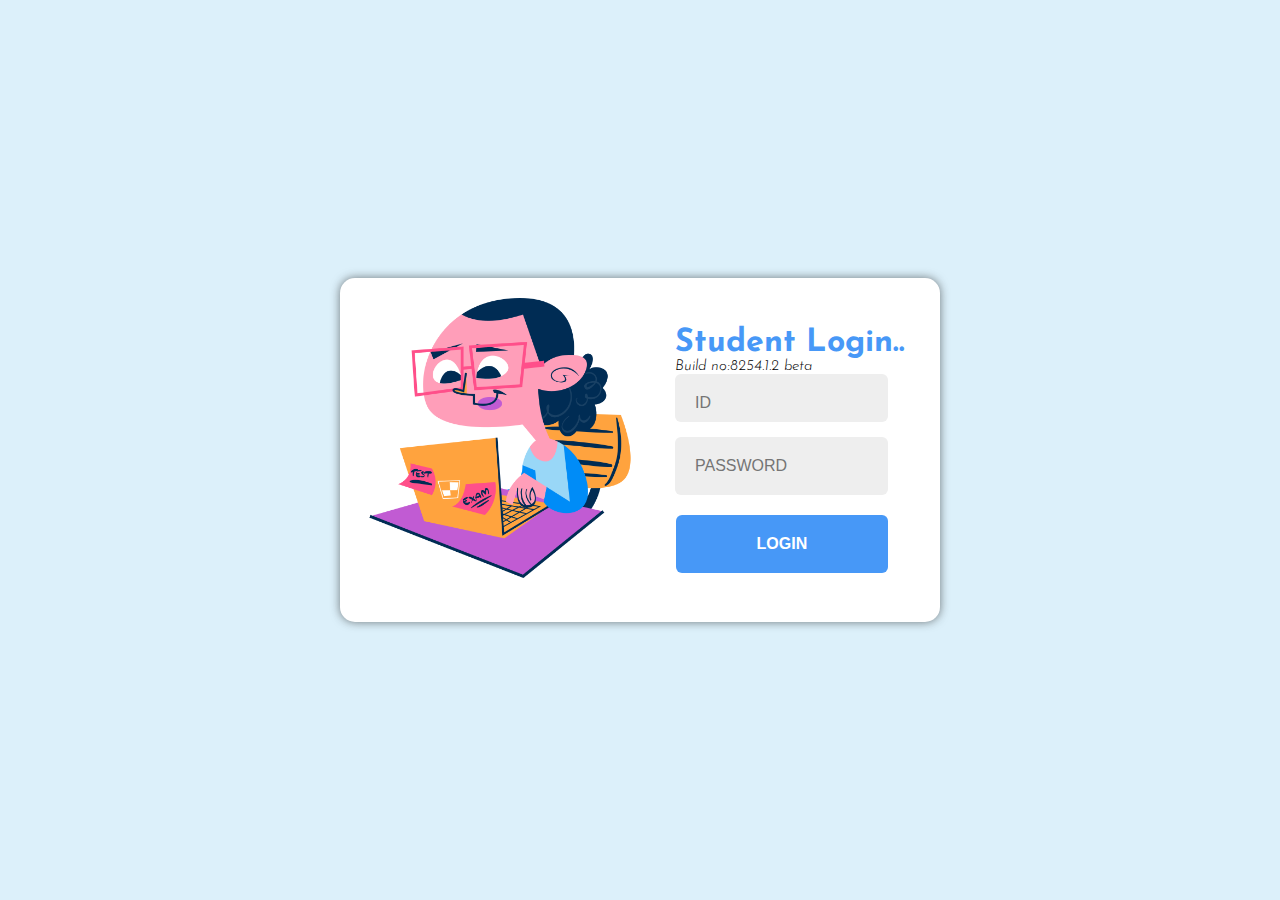
<file: index.html>
<!DOCTYPE html>
<html lang="en">
<head>
    <meta charset="UTF-8">
    <meta name="viewport" content="width=device-width, initial-scale=1.0">
    <title>Student Login</title>
    <link rel="stylesheet" href="./assets/style.css">

    <link rel="preconnect" href="https://fonts.googleapis.com">
    <link rel="preconnect" href="https://fonts.gstatic.com" crossorigin>
    <link href="https://fonts.googleapis.com/css2?family=Josefin+Sans:ital,wght@0,100..700;1,100..700&display=swap" rel="stylesheet">
    <script src=""></script>
</head>
<body>
    <div class="container">
        <div class="picture-container">
            <div class="img">
                <img src="./assets/img/logpic.png" alt="" srcset="">
            </div>
        </div>
        <div class="login-form-container">
          <form class="login-form">
            
            <span class="form-header">Student Login..</span>
            <h3 class="stxt">Build no:8254.1.2 beta</h3>
            <input type="text" class="text-input" placeholder="ID" required/>
            <input type="password" class="pass-input" placeholder="PASSWORD" required />
            <button class="submit" type="submit">LOGIN</button>
          </form>
        </div>
      </div>
     <!-- <div class="logo"
        <img src="./assets/logo.png" alt="" srcset="">
      </div>-->
</body>
</html>
</file>
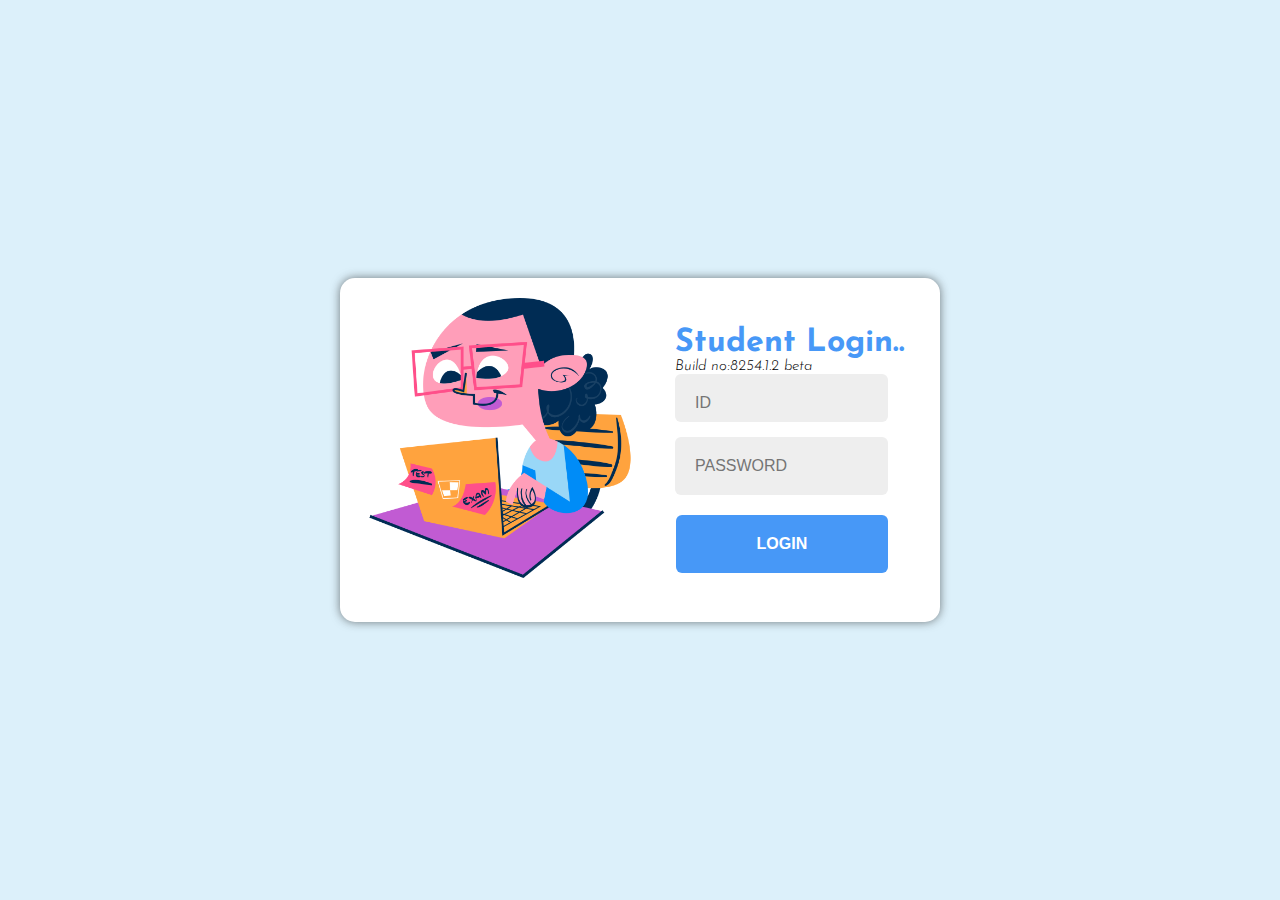
<file: logins.html>
<!DOCTYPE html>
<html lang="en">
<head>
    <meta charset="UTF-8">
    <meta name="viewport" content="width=device-width, initial-scale=1.0">
    <title>Student Login</title>
    <link rel="stylesheet" href="./assets/style.css">

    <link rel="preconnect" href="https://fonts.googleapis.com">
    <link rel="preconnect" href="https://fonts.gstatic.com" crossorigin>
    <link href="https://fonts.googleapis.com/css2?family=Josefin+Sans:ital,wght@0,100..700;1,100..700&display=swap" rel="stylesheet">
    <script src=""></script>
</head>
<body>
    <div class="container">
        <div class="picture-container">
            <div class="img">
                <img src="./assets/img/logpic.png" alt="" srcset="">
            </div>
        </div>
        <div class="login-form-container">
          <form class="login-form">
            
            <span class="form-header">Student Login..</span>
            <h3 class="stxt">Build no:8254.1.2 beta</h3>
            <input type="text" class="text-input" placeholder="ID" required/>
            <input type="password" class="pass-input" placeholder="PASSWORD" required />
            <button class="submit" type="submit">LOGIN</button>
          </form>
        </div>
      </div>
     <!-- <div class="logo"
        <img src="./assets/logo.png" alt="" srcset="">
      </div>-->
</body>
</html>
</file>
<file: assets/style.css>
* {
  margin: 0;
  padding: 0;
  box-sizing: border-box;
}


.josefin-sans-uniquifier {
  font-family: "Josefin Sans", sans-serif;
  font-optical-sizing: auto;
  font-weight: weight;
  font-style: normal;
}

 body {
    /*background-image: url("./img/bg.jpg");*/
    background-color: #dcf0fa;
    margin: 0;
    height: 100vh;
    padding: 0;
    display: flex;
    justify-content: center;
    align-items: center;
    font-family: 'Josefin Sans', sans-serif;
    background-repeat: no-repeat ;
    background-size: cover;
  }
  
  .container {
    display: flex;
    flex-direction: column;
    align-items: center;
    width: 80%;
    max-width: 600px;
    background-color: #ffffff;
    padding: 20px;
    border-radius: 15px;
    box-shadow: 0 0 10px rgba(38, 39, 39, 0.605);
  }
  
 .picture-container {
    width: 90%;
            text-align: center;
            margin-bottom: 20px;
  }
  .img img{
    max-width: 100%;
    height: auto;
  }
  
  .login-form-container {
    width: 100%;
  }
  
  .login-form {
    height: 100%;
    width: 95%;
    display: flex;
    flex-wrap: wrap;
    text-align: center;
    flex-direction:unset;
    margin-left:35px;
  }
  
  .form-header {
    font-size: 2em;
    font-weight: 700;
    align-self: flex-start;
    margin-bottom:0px;
    color: #4798f7;
  }

  .stxt{
    font-size: 15px;
    font-weight:300;
    font-style: italic;
  }
  
  .text-input {
    border: none;
    outline: none;
    background: #eee;
    padding: 20px;
    margin-bottom: 10px;
    padding-bottom: 10px;
    border-radius: 6px;
    width: 80%;
    font-size: 100%;
    margin-bottom:5px;
  }

  .pass-input {
    border: none;
    outline: none;
    background: #eee;
    padding: 20px;
    border-radius: 6px;
    width: 80%;
    font-size: 100%;
    margin-top:10px ;
  }

  .submit {
    border: none;
    outline: none;
    color: #fff;
    width: 80%;
    padding: 20px;
    background: #4798f7;
    font-size: 100%;
    font-weight: 600;
    border-radius: 6px;
    align-items: center;
    align-content: center;
    margin-left:.5px;
    margin-top: 20px;
    transition: transform 300ms 0s cubic-bezier(0, 0.23, 0.29, 2.45);
  }
  
  .submit:hover {
    cursor: pointer;
    background: #6bb2f6;
    transform: translateY(-2px);
  }
/*main page section */
.mainap{
  background: #f0faff;
  font-family:"Josefin Sans",sans-serif;
}
.nav {
  position: fixed;
  top:15px;
  left:10%;
  width: 80%;
  padding: 15px 200px;
  background: #4a98f7;
  border-radius: 15px;
  box-shadow: 0 4px 10px rgba(40, 51, 57, 0.478);
  z-index: 999;
}
.nav,
.nav .nav-links {
  display: flex;
  align-items: center;
}
.nav {
  justify-content: space-between;
}
a {
  color: #fff;
  text-decoration: none;
}
.nav .logo {
  font-size: 22px;
  font-weight: 500;
}
.nav .nav-links {
  column-gap: 20px;
  list-style: none;
}
.nav .nav-links a {
  transition: all 0.2s linear;
}
.nav-links:hover{
  cursor: pointer;
    background: #6bb2f6;
    transform: translateY(-2px);
}
.nav.openSearch .nav-links a {
  opacity: 0;
  pointer-events: none;
}
.nav .search-icon {
  color: #fff;
  font-size: 20px;
  cursor: pointer;
}
.nav .search-box {
  position: absolute;
  right: 250px;
  height: 45px;
  max-width: 555px;
  width: 100%;
  opacity: 0;
  pointer-events: none;
  transition: all 0.2s linear;
}
.nav.openSearch .search-box {
  opacity: 1;
  pointer-events: auto;
}
.search-box .search-icon {
  position: absolute;
  left: 15px;
  top: 50%;
  left: 15px;
  color: #4a98f7;
  transform: translateY(-50%);
}
.search-box input {
  height: 100%;
  width: 100%;
  border: none;
  outline: none;
  border-radius: 6px;
  background-color: #fff;
  padding: 0 15px 0 45px;
}

.nav .navOpenBtn,
.nav .navCloseBtn {
  display: none;
}

/* responsive */
@media screen and (max-width: 1160px) {
  .nav {
    padding: 15px 100px;
  }
  .nav .search-box {
    right: 150px;
  }
}
@media screen and (max-width: 950px) {
  .nav {
    padding: 15px 50px;
  }
  .nav .search-box {
    right: 100px;
    max-width: 400px;
  }
}
@media screen and (max-width: 768px) {
  .nav .navOpenBtn,
  .nav .navCloseBtn {
    display: block;
  }
  .nav {
    padding: 15px 20px;
  }
  .nav .nav-links {
    position:fixed;
    top: 0;
    left: -100%;
    height: 100%;
    max-width: 280px;
    width: 100%;
    padding-top: 100px;
    row-gap: 30px;
    flex-direction: column;
    background-color: #11101d;
    box-shadow: 0 2px 10px rgba(0, 0, 0, 0.1);
    transition: all 0.4s ease;
    z-index: 1000;
  }
  .nav.openNav .nav-links {
    left: 0;
  }
  .nav .navOpenBtn {
    color: #fff;
    font-size: 20px;
    cursor: pointer;
  }
  .nav .navCloseBtn {
    position: absolute;
    top: 20px;
    right: 20px;
    color: #fff;
    font-size: 20px;
    cursor: pointer;
  }
  .nav .search-box {
    top: calc(100% + 10px);
    max-width: calc(100% - 20px);
    right: 50%;
    transform: translateX(50%);
    box-shadow: 0 2px 10px rgba(0, 0, 0, 0.1);
  }
}


  /* Change styles for span and cancel button on  extra small screens */
  @media (min-width: 600px) {
            .container {
                flex-direction: row;
                justify-content: space-around;
            }
            .picture-container{

                width:50%;
            }
            .login-form-container {
                width:50%;
            }
        }
        

        /*cards*/
        .ag-format-container {
          width: 1142px;
         margin-top:50%;
        }

        .ag-courses_box {
          margin-top:800px;
          display:-moz-inline-stack;
          display:grid;
          display: flex;

          flex-wrap: wrap;
        

        }
        .ag-courses_item {
          -ms-flex-preferred-size: calc(33.33333% - 30px);
          flex-basis: calc(33.33333% - 30px);
        
          margin: 0 15px 30px;
        
          overflow: hidden;
        
          border-radius: 28px;
        }
        .ag-courses-item_link {
          display: block;
          padding: 30px 20px;
          background-color: #121212;
        
          overflow: hidden;
        
          position: relative;
        }
        .ag-courses-item_link:hover,
        .ag-courses-item_link:hover .ag-courses-item_date {
          text-decoration: none;
          color: #FFF;
        }
        .ag-courses-item_link:hover .ag-courses-item_bg {
          -webkit-transform: scale(10);
          -ms-transform: scale(10);
          transform: scale(10);
        }
        .ag-courses-item_title {
          min-height: 87px;
          margin: 0 0 25px;
        
          overflow: hidden;
        
          font-weight: bold;
          font-size: 30px;
          color: #FFF;
        
          z-index: 2;
          position: relative;
        }
        .ag-courses-item_date-box {
          font-size: 18px;
          color: #FFF;
        
          z-index: 2;
          position: relative;
        }
        .ag-courses-item_date {
          font-weight: bold;
          color: #f9b234;
        
          -webkit-transition: color .5s ease;
          -o-transition: color .5s ease;
          transition: color .5s ease
        }
        .ag-courses-item_bg {
          height: 128px;
          width: 128px;
          background-color: #f9b234;
        
          z-index: 1;
          position: absolute;
          top: -75px;
          right: -75px;
        
          border-radius: 50%;
        
          -webkit-transition: all .5s ease;
          -o-transition: all .5s ease;
          transition: all .5s ease;
        }
        .ag-courses_item:nth-child(2n) .ag-courses-item_bg {
          background-color: #3ecd5e;
        }
        .ag-courses_item:nth-child(3n) .ag-courses-item_bg {
          background-color: #e44002;
        }
        .ag-courses_item:nth-child(4n) .ag-courses-item_bg {
          background-color: #952aff;
        }
        .ag-courses_item:nth-child(5n) .ag-courses-item_bg {
          background-color: #cd3e94;
        }
        .ag-courses_item:nth-child(6n) .ag-courses-item_bg {
          background-color: #4c49ea;
        }
        
        
        
        @media only screen and (max-width: 979px) {
          .ag-courses_item {
            -ms-flex-preferred-size: calc(50% - 30px);
            flex-basis: calc(50% - 30px);
          }
          .ag-courses-item_title {
            font-size: 24px;
          }
        }
        
        @media only screen and (max-width: 767px) {
          .ag-format-container {
            width: 96%;
          }
        
        }
        @media only screen and (max-width: 639px) {
          .ag-courses_item {
            -ms-flex-preferred-size: 100%;
            flex-basis: 100%;
          }
          .ag-courses-item_title {
            min-height: 72px;
            line-height: 1;
        
            font-size: 24px;
          }
          .ag-courses-item_link {
            padding: 22px 40px;
          }
          .ag-courses-item_date-box {
            font-size: 16px;
          }
        }
</file>
